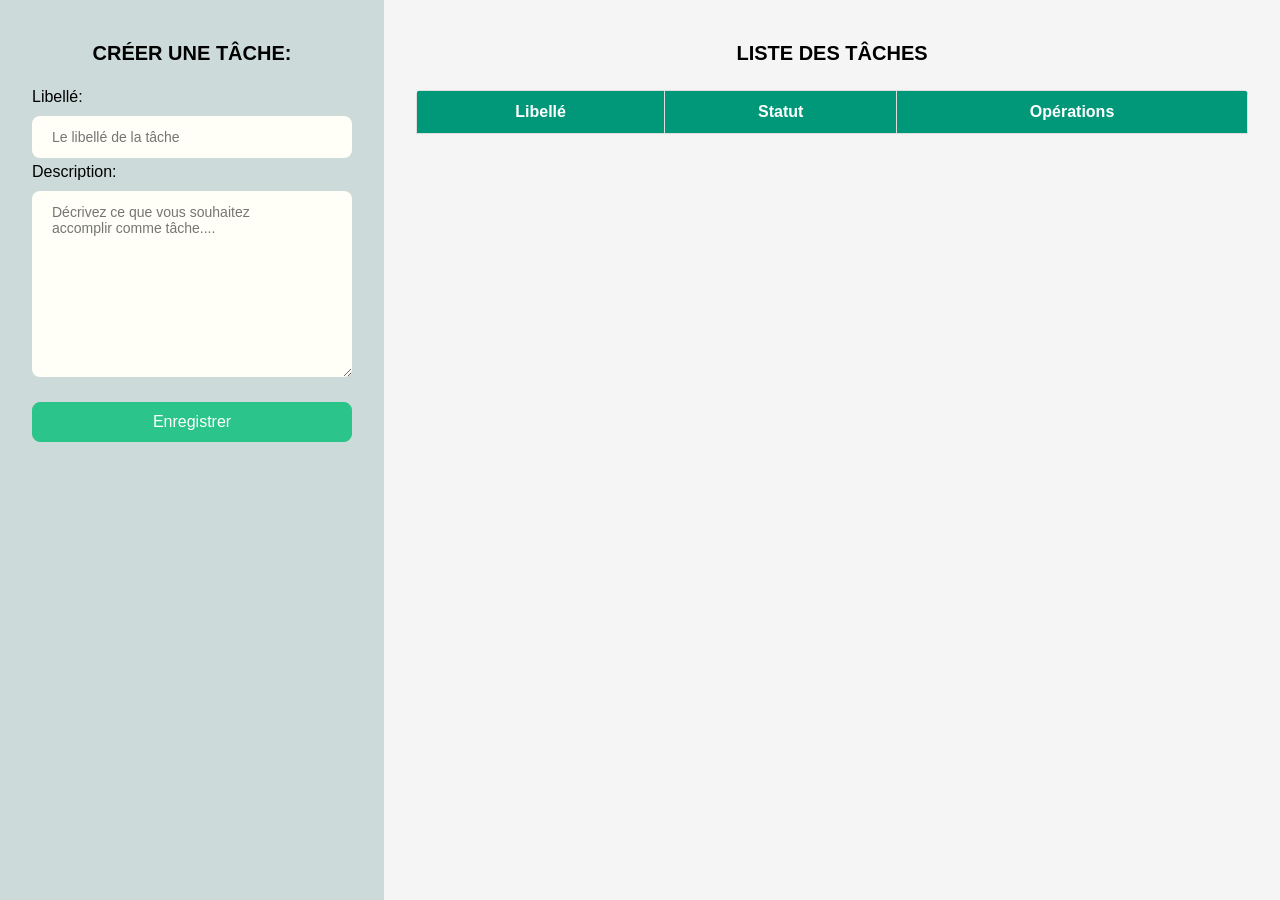
<file: index.html>
<!DOCTYPE html>
<html lang="fr">
<head>
    <meta charset="UTF-8">
    <meta name="viewport" content="width=device-width, initial-scale=1.0">
    <title>Task_TrackerHD</title>
    <link rel="stylesheet" href="style.css">
</head>
<body>
    <div class="container">

        <div class="form-side">

            <div class="header">
                <h2 id="form-title">Créer une tâche:</h2>
            </div>

            <div class="form-container">
                
                <form id="taskForm">

                    <label for="title">Libellé: </label>
                    <input type="text" id="title" name="libel" placeholder="Le libellé de la tâche">

                    <label for="description">Description: </label>
                    <textarea id="description" name="descript" placeholder="Décrivez ce que vous souhaitez accomplir comme tâche...." cols="30" rows="10"></textarea>

                    <button type="submit" id="addTaskBtn" class="btn add-btn">Enregistrer</button>
                </form>
            </div>
        </div>

        <div class="main">

            <div class="header">
                <h2>Liste des tâches</h2>
            </div>

            <table id="taskTable" class="table-task">
                <thead>
                    <tr>
                        <th>Libellé</th>
                        <th>Statut</th>
                        <th>Opérations</th>
                    </tr>
                </thead>

                <tbody id="taskBody">

                </tbody>
            </table>
        </div>

    </div>

    <script>
        
        const STATUS_FLOW = ["draft", "ongoing", "done"];

        const STATUS_META = {
            draft:   { label: "Brouillon", cssClass: "status-draft",   hint: "Cliquer pour démarrer" },
            ongoing: { label: "En cours",  cssClass: "status-ongoing", hint: "Cliquer pour terminer" },
            done:    { label: "Terminé",   cssClass: "status-done",    hint: null }
        };

        let editingIndex = null;

        const formTitle = document.getElementById("form-title");
        const form = document.getElementById("taskForm");
        const titleInput = document.getElementById("title");
        const addTaskBtn = document.getElementById("addTaskBtn");
        const descriptionInput = document.getElementById("description");
        const taskBody = document.getElementById("taskBody");

        document.addEventListener("DOMContentLoaded", loadTasks);

        form.addEventListener("submit", function (e) {
            e.preventDefault();
            addTask();
        });

        function getTasksFromLocalStorage() {
            const raw = localStorage.getItem("tasks");
            if (!raw) 
                return [];

            let tasks;
            try {
                tasks = JSON.parse(raw);
            } catch (e) {

                return [];
            }

            if (!Array.isArray(tasks)) 
                return [];

            return tasks.map(function (task) {
                if (typeof task === "string") {
                    return { title: task, description: "", status: "draft" };
                }
                return {
                    title: task.title || "",
                    description: task.description || "",
                    status: STATUS_FLOW.includes(task.status) ? task.status : "draft"
                };
            });
        }

        function saveTasksToLocalStorage(tasks) {
            localStorage.setItem("tasks", JSON.stringify(tasks));
        }

        function loadTasks() {
            displayTasks();
        }

        function addTask() {
            const titleValue = titleInput.value.trim();
            const descriptionValue = descriptionInput.value.trim();

            if (!titleValue) {
                titleInput.focus();
                return;
            }

            const tasks = getTasksFromLocalStorage();

            if (editingIndex !== null) {
                tasks[editingIndex].title = titleValue;
                tasks[editingIndex].description = descriptionValue;
                exitEditMode();
            } else {
                tasks.push({
                    title: titleValue,
                    description: descriptionValue,
                    status: "draft"
                });
            }

            saveTasksToLocalStorage(tasks);

            titleInput.value = "";
            descriptionInput.value = "";
            displayTasks();
        }

        function getNextStatus(currentStatus) {
            const currentIndex = STATUS_FLOW.indexOf(currentStatus);
            const nextIndex = currentIndex + 1;
            return nextIndex < STATUS_FLOW.length ? STATUS_FLOW[nextIndex] : null;
        }

        function advanceTaskStatus(index) {
            const tasks = getTasksFromLocalStorage();
            const task = tasks[index];
            const next = getNextStatus(task.status);

            if (next) {
                task.status = next;
                saveTasksToLocalStorage(tasks);
                displayTasks();
            }
        }

        function displayTasks() {
            const tasks = getTasksFromLocalStorage();
            taskBody.innerHTML = "";

            tasks.forEach((task, index) => {
                const meta = STATUS_META[task.status];
                const row = document.createElement("tr");

                const badgeHtml = meta.hint
                    ? `<button type="button" class="status-badge ${meta.cssClass} is-clickable" onclick="advanceTaskStatus(${index})"
                               title="${meta.hint} (action définitive)">${meta.label}
                        </button>`
                    : `<span class="status-badge ${meta.cssClass}">${meta.label}</span>`;

                row.innerHTML = `
                        <td>
                            <div class="task-title">${task.title}</div>
                            ${task.description ? `<div class="task-desc">${task.description}</div>` : ""}
                        </td>
                        <td>
                            ${badgeHtml}
                        </td>
                        <td>
                            <button onclick="editTask(${index})">
                                <svg xmlns="http://www.w3.org/2000/svg" viewBox="0 0 24 24" fill="currentColor" class="size-6">
                                    <path d="M21.731 2.269a2.625 2.625 0 0 0-3.712 0l-1.157 1.157 3.712 3.712 1.157-1.157a2.625 2.625 0 0 0 0-3.712ZM19.513 8.199l-3.712-3.712-12.15 12.15a5.25 5.25 0 0 0-1.32 2.214l-.8 2.685a.75.75 0 0 0 .933.933l2.685-.8a5.25 5.25 0 0 0 2.214-1.32L19.513 8.2Z" />
                                </svg>
                            </button>

                            <button onclick="deleteTask(${index})">
                                <svg xmlns="http://www.w3.org/2000/svg" viewBox="0 0 24 24" fill="currentColor" class="size-6">
                                    <path fill-rule="evenodd" d="M16.5 4.478v.227a48.816 48.816 0 0 1 3.878.512.75.75 0 1 1-.256 1.478l-.209-.035-1.005 13.07a3 3 0 0 1-2.991 2.77H8.084a3 3 0 0 1-2.991-2.77L4.087 6.66l-.209.035a.75.75 0 0 1-.256-1.478A48.567 48.567 0 0 1 7.5 4.705v-.227c0-1.564 1.213-2.9 2.816-2.951a52.662 52.662 0 0 1 3.369 0c1.603.051 2.815 1.387 2.815 2.951Zm-6.136-1.452a51.196 51.196 0 0 1 3.273 0C14.39 3.05 15 3.684 15 4.478v.113a49.488 49.488 0 0 0-6 0v-.113c0-.794.609-1.428 1.364-1.452Zm-.355 5.945a.75.75 0 1 0-1.5.058l.347 9a.75.75 0 1 0 1.499-.058l-.346-9Zm5.48.058a.75.75 0 1 0-1.498-.058l-.347 9a.75.75 0 0 0 1.5.058l.345-9Z" clip-rule="evenodd" />
                                </svg>
                            </button>
                        </td>
                    `;
                taskBody.appendChild(row);
            });
        }

        function editTask(index) {
            const tasks = getTasksFromLocalStorage();
            const task = tasks[index];

            titleInput.value = task.title;
            descriptionInput.value = task.description;
            editingIndex = index;

            addTaskBtn.textContent = "Modifier";
            addTaskBtn.classList.add("is-editing");
            formTitle.textContent = "Modifier la tâche :";
            titleInput.focus();
        }

        function exitEditMode() {
            editingIndex = null;
            addTaskBtn.textContent = "Enregistrer";
            addTaskBtn.classList.add("is-editing");
            formTitle.textContent = "Créer une tâche:";
        }

        function deleteTask(index) {
            // const confirmed = window.confirm("Supprimer définitivement cette tâche ?");
            // if (!confirmed) return;

            const tasks = getTasksFromLocalStorage();
            tasks.splice(index, 1);
            saveTasksToLocalStorage(tasks);

            if (editingIndex === index) {
                titleInput.value = "";
                descriptionInput.value = "";
                exitEditMode();
            }

            displayTasks();
        }

        function getNextStatus(currentStatus) {
            const currentIndex = STATUS_FLOW.indexOf(currentStatus);
            const nextIndex = currentIndex + 1;
            return nextIndex < STATUS_FLOW.length ? STATUS_FLOW[nextIndex] : null;
        }

        function advanceTaskStatus(index) {
            const tasks = getTasksFromLocalStorage();
            const task = tasks[index];
            const next = getNextStatus(task.status);
            if (next) {
                task.status = next;
                saveTasksToLocalStorage(tasks);
                displayTasks();
            }
        }
    </script>

</body>
</html>
</file>
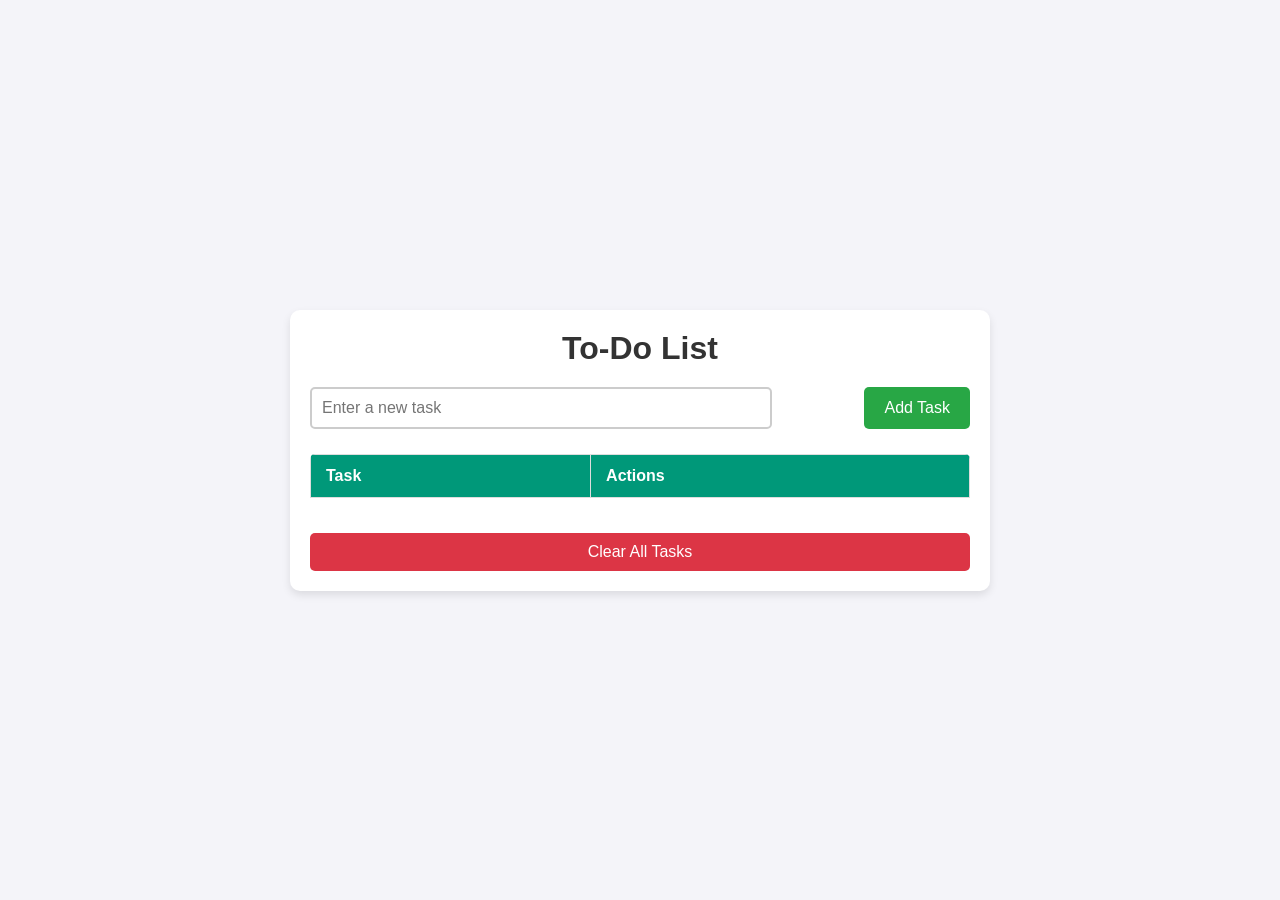
<file: to_doexple.html>
<!DOCTYPE html>
<html lang="en">
  <head>
    <meta charset="UTF-8" />
    <meta name="viewport" content="width=device-width, initial-scale=1.0" />
    <title>To-Do List with Local Storage</title>
    <link rel="stylesheet" href="to_doexple.css" />
  </head>
  <body>
    <div class="container">
      <h1 class="title">To-Do List</h1>

      <div class="input-section">
        <input
          type="text"
          id="taskInput"
          class="task-input"
          placeholder="Enter a new task"
        />
        <div class="button-group">
          <button onclick="addTask()" id="addTaskBtn" class="btn add-btn">
            Add Task
          </button>
          <button
            onclick="updateTask()"
            id="updateTaskBtn"
            class="btn update-btn"
            >
            Update Task
          </button>
        </div>
      </div>

      <table id="taskTable" class="styled-table">
        <thead>
          <tr>
            <th>Task</th>
            <th>Actions</th>
          </tr>
        </thead>
        <tbody id="taskBody"></tbody>
      </table>

      <button onclick="clearTasks()" id="clearBtn" class="btn clear-btn">
        Clear All Tasks
      </button>
    </div>

    <script>
        let editIndex = null;

        // Load tasks from local storage when page loads
        document.addEventListener("DOMContentLoaded", loadTasks);

        // Function to add a new task
        function addTask() {
        const taskInput = document.getElementById("taskInput");
        const task = taskInput.value.trim();

        if (task) {
            const tasks = getTasksFromLocalStorage();
            tasks.push(task);
            localStorage.setItem("tasks", JSON.stringify(tasks));

            taskInput.value = "";
            displayTasks();
        }
        }

        // Function to load tasks from local storage
        function loadTasks() {
        displayTasks();
        }

        // Function to display tasks in a table
        function displayTasks() {
        const tasks = getTasksFromLocalStorage();
        const taskBody = document.getElementById("taskBody");
        taskBody.innerHTML = "";

        tasks.forEach((task, index) => {
            const row = document.createElement("tr");
            row.innerHTML = `
                    <td>${task}</td>
                    <td>
                        <button onclick="editTask(${index})">Edit</button>
                        <button onclick="deleteTask(${index})">Delete</button>
                    </td>
                `;
            taskBody.appendChild(row);
        });
        }

        // Function to get tasks from local storage
        function getTasksFromLocalStorage() {
        const tasks = localStorage.getItem("tasks");
        return tasks ? JSON.parse(tasks) : [];
        }

        // Function to delete a task
        function deleteTask(index) {
        const tasks = getTasksFromLocalStorage();
        tasks.splice(index, 1);
        localStorage.setItem("tasks", JSON.stringify(tasks));
        displayTasks();
        }

        // Function to edit a task
        function editTask(index) {
        const tasks = getTasksFromLocalStorage();
        const taskInput = document.getElementById("taskInput");

        // Fill the input with the task to be edited
        taskInput.value = tasks[index];

        // Set the index globally to keep track of which task is being edited
        editIndex = index;

        // Toggle the buttons
        document.getElementById("addTaskBtn").style.display = "none";
        document.getElementById("updateTaskBtn").style.display = "inline-block";
        }

        // Function to update the task
        function updateTask() {
        const tasks = getTasksFromLocalStorage();
        const taskInput = document.getElementById("taskInput");
        const updatedTask = taskInput.value.trim();

        if (updatedTask && editIndex !== null) {
            // Update the task at the stored index
            tasks[editIndex] = updatedTask;

            // Save the updated tasks array back to local storage
            localStorage.setItem("tasks", JSON.stringify(tasks));

            // Clear the input and reset the index
            taskInput.value = "";
            editIndex = null;

            // Toggle the buttons back
            document.getElementById("addTaskBtn").style.display = "inline-block";
            document.getElementById("updateTaskBtn").style.display = "none";

            // Refresh the task list
            displayTasks();
        }
        }

        // Function to clear all tasks
        function clearTasks() {
          localStorage.removeItem("tasks");
          displayTasks();
        }

    </script>
  </body>
</html>
</file>
<file: style.css>
*{
  margin: 0;
  padding: 0;
  box-sizing: border-box;
  font-family: Verdana, Geneva, Tahoma, sans-serif;
}

body{
  height: 100vh;
}

.container{
  display: grid;
  grid-template-columns: 3fr 7fr;
  grid-template-areas: 'form-side main';
  height: 100%;
  width: 100%;
}

.header h2{
  margin: 10px 0;
  font-size: 20px;
  font-weight: bold;
  text-transform: uppercase;
  text-align: center;
}

.form-side{
  grid-area: form-side;
  background: blue;
  height: 100%;
  width: 100%;
  background: #ccdbd9;
  padding: 2rem;
}

.form-container form{
  display: flex;
  justify-content: center;
  width: 100%;
  flex-direction: column;
  padding-top: 8px;
}

.form-container input, textarea{
  width: 100%;
  padding: 13px 50px 13px 20px;
  margin-top: 10px;
  background: #fffff7;
  border-radius: 8px;
  border: none;
  outline: none;
  font-size: 14px;
  font-weight: 500;
  color: #333;
}

.form-container label{
    padding-top: 5px;
    font-size: 16px;
    font-weight: 500;
}

.form-container button[type="submit"] {
    margin-top: 25px;
    padding: 10px;
    background-color: #2bc48a;
    border: 1px solid #2bc48a;
    border-radius: 8px;
    cursor: pointer;
    color: #fff;
    font-size: 16px;
}

.form-container button[type="submit"]:hover {
    background-color: #ccdbd9;
    border: 1px solid #fffff7;
    cursor: pointer;
    color: #2bc48a;
}

.form-container button[type="submit"].is-editing {
    background-color: #2b7fc4;
    border: 1px solid #2b7fc4;
}

.form-container button[type="submit"].is-editing:hover {
    background-color: #2468a3;
    border: 1px solid #2468a3;
}

.main{
    grid-area: main;
    background: whitesmoke;
    height: 100%;
    width: 100%;
    padding: 2rem;
}

.table-task {
  width: 100%;
  border-collapse: collapse;
  margin: 25px 0;
  font-size: 1rem;
  text-align: left;
  border-radius: 5px 5px 0 0;
  overflow: hidden;
}

.table-task thead tr {
  background-color: #009879;
  color: #ffffff;
  text-align: left;
  font-weight: bold;
  text-align: center;
}

.table-task th,
.table-task td {
  padding: 12px 15px;
  border: 1px solid #dddddd;
  vertical-align: middle;
}


.table-task tbody tr td button {
  margin-left: 5px;
  padding: 5px 10px;
  border-radius: 5px;
  border: none;
  cursor: pointer;
}
.table-task tbody tr td button svg{
  width: 20px;
  height: 20px;
  color: cadetblue;
}

.table-task tbody tr {
  border-bottom: 1px solid #dddddd;
}

.table-task tbody tr:nth-of-type(even) {
  background-color: #f3f3f3;
}

.table-task tbody tr:last-of-type {
  border-bottom: 2px solid #009879;
}

.task-title {
  font-weight: 600;
  color: #222;
}

.task-desc {
  margin-top: 4px;
  font-size: 0.85rem;
  color: #777;
}

.status-badge {
  display: inline-block;
  padding: 5px 12px;
  border-radius: 20px;
  font-size: 0.78rem;
  font-weight: 700;
  text-transform: uppercase;
  letter-spacing: 0.5px;
  white-space: nowrap;
  border: none;         
  font-family: inherit;
}

.status-draft {
  background-color: #d6e9ff;
  color: #1a5aa8;
}

.status-ongoing {
  background-color: #fff2b8;
  color: #8a6d00;
}

.status-done {
  background-color: #cdf3e0;
  color: #0a7a4d;
}

.status-badge.is-clickable {
  cursor: pointer;
  transition: transform 0.1s ease, box-shadow 0.1s ease;
}

.status-badge.is-clickable:hover {
  box-shadow: 0 0 0 2px rgba(0, 0, 0, 0.12);
}

.status-badge.is-clickable:active {
  transform: scale(0.96);
}
</file>
<file: to_doexple.css>
* {
  margin: 0;
  padding: 0;
  box-sizing: border-box;
  font-family: Arial, sans-serif;
}

body {
  background-color: #f4f4f9;
  display: flex;
  justify-content: center;
  align-items: center;
  height: 100vh;
}

.container {
  width: 100%;
  max-width: 700px;
  background-color: #fff;
  padding: 20px;
  border-radius: 10px;
  box-shadow: 0 4px 8px rgba(0, 0, 0, 0.1);
}

.title {
  text-align: center;
  margin-bottom: 20px;
  color: #333;
  font-size: 2rem;
}

.input-section {
  display: flex;
  justify-content: space-between;
  margin-bottom: 20px;
}

.task-input {
  width: 70%;
  padding: 10px;
  font-size: 1rem;
  border: 2px solid #ccc;
  border-radius: 5px;
}

.button-group {
  display: flex;
  gap: 10px;
}

.btn {
  padding: 10px 20px;
  font-size: 1rem;
  border: none;
  border-radius: 5px;
  cursor: pointer;
  color: white;
}

.add-btn {
  background-color: #28a745;
}

.update-btn {
  background-color: #ffc107;
  display: none;
}

.clear-btn {
  background-color: #dc3545;
  margin-top: 10px;
  width: 100%;
}

.styled-table {
  width: 100%;
  border-collapse: collapse;
  margin: 25px 0;
  font-size: 1rem;
  text-align: left;
  border-radius: 5px 5px 0 0;
  overflow: hidden;
}

.styled-table thead tr {
  background-color: #009879;
  color: #ffffff;
  text-align: left;
  font-weight: bold;
}

.styled-table th,
.styled-table td {
  padding: 12px 15px;
  border: 1px solid #dddddd;
}

.styled-table tbody tr {
  border-bottom: 1px solid #dddddd;
}

.styled-table tbody tr:nth-of-type(even) {
  background-color: #f3f3f3;
}

.styled-table tbody tr:last-of-type {
  border-bottom: 2px solid #009879;
}

.styled-table tbody tr td button {
  margin-left: 5px;
  padding: 5px 10px;
  border-radius: 5px;
  border: none;
  cursor: pointer;
}

.styled-table tbody tr td button.edit-btn {
  background-color: #ffc107;
  color: white;
}

.styled-table tbody tr td button.delete-btn {
  background-color: #dc3545;
  color: white;
}
</file>
